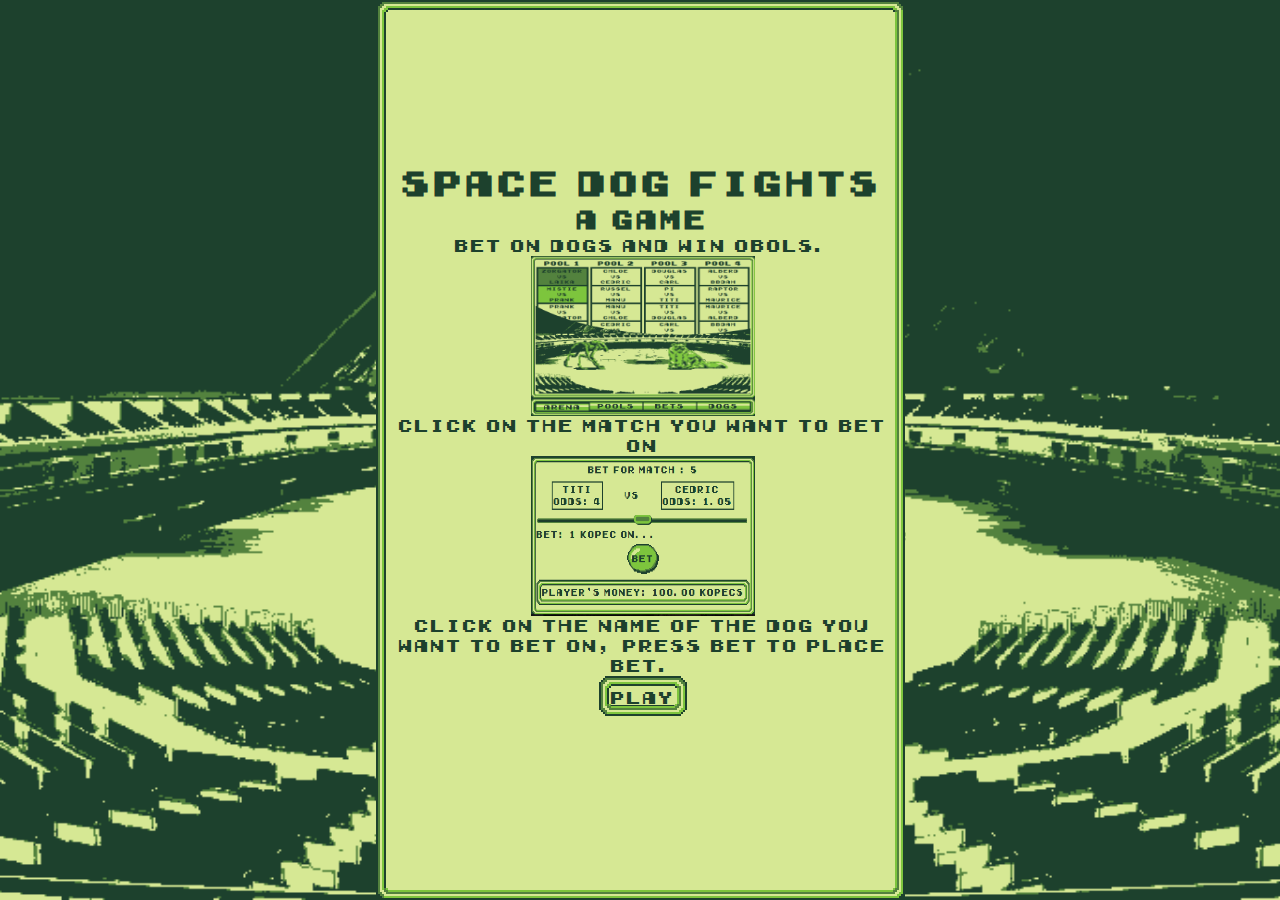
<file: index.html>
<!DOCTYPE html>
<html lang="en">

<head>
    <meta charset="UTF-8">
    <meta name="viewport" content="width=device-width, initial-scale=1, maximum-scale=1.0">
    <meta http-equiv="X-UA-Compatible" content="ie=edge">
    <title>SpaceDogFights - welcome</title>
    <link rel="stylesheet" type="text/css" media="screen" href="css/main.css" />
    <link rel="stylesheet" type="text/css" media="screen" href="css/mediaqueries.css" />
    <script src="prefixfree/prefixfree.min.js"></script>
</head>

<body>
    <div class="gameboy title-screen">
        <h1>Space Dog Fights</h1>
        <h2>A game</h2>
        <p>Bet on dogs and win Obols.</p>
        <img src="images/ecranHaut.png" alt="">
        <p>Click on the match you want to bet on</p>
        <img src="images/ecranBas.png" alt="">
        <p>click on the name of the dog you want to bet on, press Bet to place bet.</p>
        <a class="gamegirl" href="sdfgame.html">PLAY</a>
        <br>
    </div>

</body>

</html>
</file>
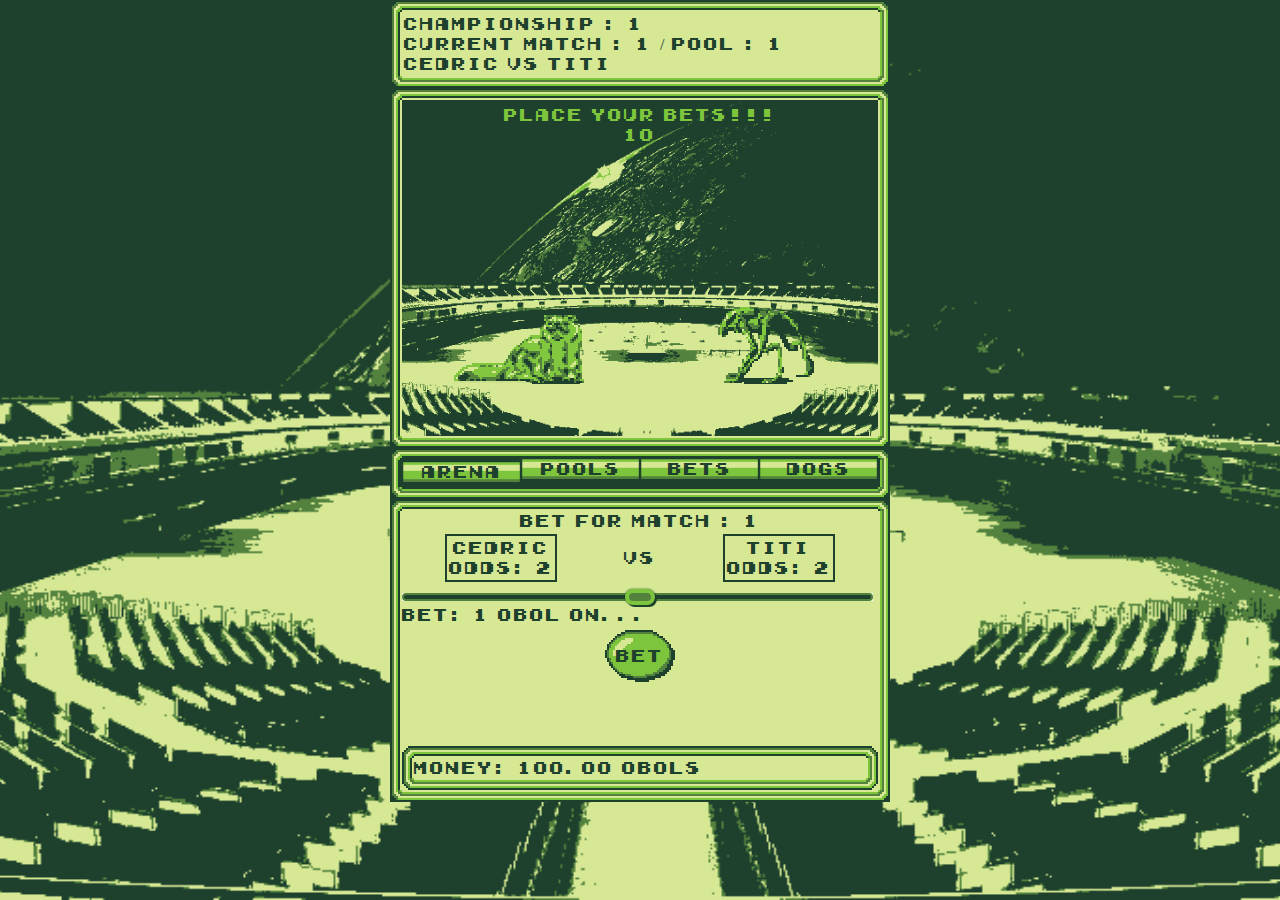
<file: sdfgame.html>
<!DOCTYPE html>
<html>

<head>
    <meta charset="utf-8" />
    <meta http-equiv="X-UA-Compatible" content="IE=edge">
    <title>Space Dog Fights</title>
    <meta name="viewport" content="width=device-width, initial-scale=1, maximum-scale=1.0">
    <link rel="stylesheet" type="text/css" media="screen" href="css/main.css" />
    <link rel="stylesheet" type="text/css" media="screen" href="css/mediaqueries.css" />
    <script src="prefixfree/prefixfree.min.js"></script>
    <!-- <script type="text/javascript" src="functionsSpaceDogFights2.js"></script> -->
    <script type="text/javascript" src="ressources/chenil.js"></script>
    <script type="text/javascript" src="ressources/chenildex.js"></script>
    <!-- <script type="text/javascript" src="toggle_pages.js"></script> -->
</head>

<body>
    <!-- le div "arena" contiendra tout les tableaux -->
    <div class="game-container">
        <div class="gameboy" id="matchPlanning">
        </div>
        <!-- change the arena reference in the javascript, before
            charging all the different screens -->
        <div class="gameboy" id="arena">
            <div class="togglediv" id="match_page" onclick="loadBet(matchCount)">
                <div class="matchcomment_container">
                    <div id="matchcomment"></div>
                </div>
                <div class="match_img">
                    <div class="dog" id="dog1">
                        <div class="explosion run-animation" id="expdog1"></div>
                    </div>
                    <div class="dog" id="dog2">
                        <div class="explosion run-animation" id="expdog2"></div>
                    </div>
                </div>
            </div>
            <div class="togglediv" id="pool_page">
                <div id="pool_container">
                    <div class="pool">
                        <h3>Pool 1</h3>
                        <div class="pool_lines"></div>
                        <ul class="match_list">
                            <li class="poolmatch match1" onclick="loadBet(1)"><br>Vs<br></li>
                            <li class="poolmatch match2" onclick="loadBet(2)"><br>Vs<br></li>
                            <li class="poolmatch match3" onclick="loadBet(3)"><br>Vs<br></li>
                            <li class="poolmatch match4" onclick="loadBet(4)"><br>Vs<br></li>
                            <li class="poolmatch match5" onclick="loadBet(5)"><br>Vs<br></li>
                            <li class="poolmatch match6" onclick="loadBet(6)"><br>Vs<br></li>
                        </ul>
                    </div>
                    <div class="pool">
                        <h3>Pool 2</h3>
                        <div class="pool_lines"></div>
                        <ul class="match_list">
                            <li class="poolmatch match1" onclick="loadBet(7)"><br>Vs<br></li>
                            <li class="poolmatch match2" onclick="loadBet(8)"><br>Vs<br></li>
                            <li class="poolmatch match3" onclick="loadBet(9)"><br>Vs<br></li>
                            <li class="poolmatch match4" onclick="loadBet(10)"><br>Vs<br></li>
                            <li class="poolmatch match5" onclick="loadBet(11)"><br>Vs<br></li>
                            <li class="poolmatch match6" onclick="loadBet(12)"><br>Vs<br></li>
                        </ul>
                    </div>
                    <div class="pool">
                        <h3>Pool 3</h3>
                        <div class="pool_lines"></div>
                        <ul class="match_list">
                            <li class="poolmatch match1" onclick="loadBet(13)"><br>Vs<br></li>
                            <li class="poolmatch match2" onclick="loadBet(14)"><br>Vs<br></li>
                            <li class="poolmatch match3" onclick="loadBet(15)"><br>Vs<br></li>
                            <li class="poolmatch match4" onclick="loadBet(16)"><br>Vs<br></li>
                            <li class="poolmatch match5" onclick="loadBet(17)"><br>Vs<br></li>
                            <li class="poolmatch match6" onclick="loadBet(18)"><br>Vs<br></li>
                        </ul>
                    </div>
                    <div class="pool">
                        <h3>Pool 4</h3>
                        <div class="pool_lines"></div>
                        <ul class="match_list">
                            <li class="poolmatch match1" onclick="loadBet(19)"><br>Vs<br></li>
                            <li class="poolmatch match2" onclick="loadBet(20)"><br>Vs<br></li>
                            <li class="poolmatch match3" onclick="loadBet(21)"><br>Vs<br></li>
                            <li class="poolmatch match4" onclick="loadBet(22)"><br>Vs<br></li>
                            <li class="poolmatch match5" onclick="loadBet(23)"><br>Vs<br></li>
                            <li class="poolmatch match6" onclick="loadBet(24)"><br>Vs<br></li>
                        </ul>
                    </div>
                </div>
                <div id="demis-container">
                    Demi-finals:
                    <div class="demi" id="demi-1" onclick="loadBet(25)">
                        <span class="dogNm" id="demi-1-dog-1">???</span>
                        <span> Vs </span>
                        <span class="dogNm" id="demi-1-dog-2">???</span>
                    </div>
                    <div class="demi" id="demi-2" onclick="loadBet(26)">
                        <span class="dogNm" id="demi-2-dog-1">???</span>
                        <span> Vs </span>
                        <span class="dogNm" id="demi-2-dog-2">???</span>
                    </div>
                </div>
                <div id="final-container">
                    Final:
                    <div class="final" id="final" onclick="loadBet(27)">
                        <span class="dogNm" id="final-dog-1">???</span>
                        <span> Vs </span>
                        <span class="dogNm" id="final-dog-2">???</span>
                        <br>
                        <p id="counter">00</p>
                    </div>
                </div>
            </div>
            <div class="togglediv" id="bets_page">
                <ul id="betJournal">
                </ul>
                <div class="gamegirl" id="winning"></div>
            </div>
            <div class="togglediv" id="stats_page">
                <div id="stats_container">
                    <p class="about">About the space-dogs</p>
                    <ul class="dogs_list">
                        <li onclick="changeactiveognumber(0)"></li>
                        <li onclick="changeactiveognumber(1)"></li>
                        <li onclick="changeactiveognumber(2)"></li>
                        <li onclick="changeactiveognumber(3)"></li>
                        <li onclick="changeactiveognumber(4)"></li>
                        <li onclick="changeactiveognumber(5)"></li>
                        <li onclick="changeactiveognumber(6)"></li>
                        <li onclick="changeactiveognumber(7)"></li>
                        <li onclick="changeactiveognumber(8)"></li>
                        <li onclick="changeactiveognumber(9)"></li>
                        <li onclick="changeactiveognumber(10)"></li>
                        <li onclick="changeactiveognumber(11)"></li>
                        <li onclick="changeactiveognumber(12)"></li>
                        <li onclick="changeactiveognumber(13)"></li>
                        <li onclick="changeactiveognumber(14)"></li>
                        <li onclick="changeactiveognumber(15)"></li>
                    </ul>
                    <canvas id="statGraph">STh</canvas>
                </div>
            </div>
        </div>
        <div class="gameboy" id="selector">
            <!--<div id="menu">-->
            <ul id="nav">
                <li class="togglebtn" id="togglebtn_1">Arena</li>
                <li class="togglebtn" id="togglebtn_2">Pools</li>
                <li class="togglebtn" id="togglebtn_3">Bets</li>
                <li class="togglebtn" id="togglebtn_4">Dogs</li>
            </ul>
            <!--</div>-->
        </div>
        <!-- change id from stats to next -->
        <div class="gameboy" id="controller">
            <div id="betcontroller">
                <div id="currentBetMatch">Match: </div>
                <div class="currentBet">
                    <div class="betdog" onclick="placeBetOnDog(0)">
                        <p class="betdogname" id="betdogname1"></p>
                        <p class="betdogodds" id="betdogodds1"></p>
                    </div>
                    <span> Vs </span>
                    <div class="betdog" onclick="placeBetOnDog(1)">
                        <p class="betdogname" id="betdogname2"></p>
                        <p class="betdogodds" id="betdogodds2"></p>
                    </div>
                </div>
                <input class="styledrange" type="range" name="amount" id="moneyBet" min="1" max="100" step="1">
                <div id="range-subtitle"><span id="currentMoneyBet">bet: 1 Obol</span><span id="betdogname"></span> </div>
                <div class="button">
                    <button type="button" id="bet" onclick="confirmBet()">Bet</button>
                </div>
            </div>
            <div class="gamegirl" id="money">
            </div>
        </div>
    </div>
    <script type="text/javascript" src="js/toggle_pages.js"></script>
    <script type="text/javascript" src="js/spacedogfunctions.js"></script>
    <script type="text/javascript" src="js/stats.js"></script>
    <script type="text/javascript" src="js/main.js"></script>
</body>

</html>
</file>
<file: css/main.css>
@font-face {
    font-family: gameboy;
    src: url(../fonts/GameBoy.ttf);
}

* {
    -webkit-touch-callout: none;
    /* iOS Safari */
    -webkit-user-select: none;
    /* Safari */
    -khtml-user-select: none;
    /* Konqueror HTML */
    -moz-user-select: none;
    /* Firefox */
    -ms-user-select: none;
    /* Internet Explorer/Edge */
    user-select: none;
    /* Non-prefixed version, currently
    supported by Chrome and Opera */
}

body {
    margin: 0;
    padding: 0;
    background-color: #1D412D;
    background: url('../images/arena/arena3-791-480.png') no-repeat;
    background-size: cover;
    height: 100vh;
    background-position: center bottom;
    display: flex;
    justify-content: center;
    overflow: hidden;
}

.game-container {
    height: 100vh;
    width: 500px;
}

.gameboy {
    /* border with dark corners */
    font-family: gameboy;
    background-color: #D6E894;
    color: #1D412D;
    border: 12px solid transparent;
    margin: 0;
    padding: 0;
    -webkit-border-image: url(../images/border_gb_dark.png) 12 round;
    /* Safari 3.1-5 */
    -o-border-image: url(../images/border_gb_dark.png) 12 round;
    /* Opera 11-12.1 */
    border-image: url(../images/border_gb_dark.png) 12 round;
}

.gamegirl {
    /* border with clear corners */
    font-family: gameboy;
    background-color: #D6E894;
    color: #1D412D;
    border: 12px solid transparent;
    margin: 0;
    padding: 0;
    margin-bottom: 10px;
    -webkit-border-image: url(../images/border_gb.png) 12 round;
    /* Safari 3.1-5 */
    -o-border-image: url(../images/border_gb.png) 12 round;
    /* Opera 11-12.1 */
    border-image: url(../images/border_gb.png) 12 round;
}


/* for the intro screen */

.title-screen,
.title-screen * {
    margin: 0;
    padding: 0;
}

.title-screen {
    margin: 0;
    padding: 0;
    display: flex;
    flex-direction: column;
    justify-content: center;
    align-content: center;
    text-align: center;
    padding-left: 5px;
    width: 500px;
}

.title-screen img {
    align-self: center;
    height: 10em;
    width: 14em;
}

body a {
    align-self: center;
    height: 1em;
    text-align: center;
    padding: 0 10px;
}


/* March Planning */

#matchPlanning {
    margin: 0;
    padding: 2px;
}


/* TEMPORAIRE, a précider */

#arena {
    height: 21em;
    width: auto;
    /* max-width: 30rem; */
}


/* MATCH PAGE */

#match_page {
    color: #7dc53d;
    text-align: center;
    position: relative;
    display: flex;
    height: 100%;
    width: 100%;
    background: url('../images/arena/arena1.png') no-repeat;
    background-size: cover;
    background-position: center bottom;
}

#matchcomment {
    height: 180px;
    padding-top: 5px;
}

.match_img {
    top: 0px;
    display: flex;
    justify-content: space-around;
    height: 50%;
}

.dog {
    z-index: 1;
    height: 100px;
    width: 140px;
    display: flex;
    justify-content: center;
}

#dog1 {
    /* background-image: url("images/dogs/douglas.png"); */
    animation: sprite .5s steps(3) infinite;
}

#dog2 {
    -moz-transform: scaleX(-1);
    -o-transform: scaleX(-1);
    -webkit-transform: scaleX(-1);
    transform: scaleX(-1);
    filter: FlipH;
    -ms-filter: "FlipH";
    /* background-image: url("images/dogs/pi.png"); */
    animation: sprite .5s steps(3) infinite;
}

@keyframes sprite {
    100% {
        background-position: -420px;
    }
}

.explosion {
    align-self: flex-end;
    z-index: 2;
    width: 80px;
    height: 80px;
    /* background-image: url("images/explosion.png"); */
    /* display: none; */
}

.run-animation {
    animation: hitt .5s steps(3) 1;
}

@keyframes hitt {
    100% {
        background-position: -240px;
    }
}


/* Pools screeen */

#pool_page {
    width: 100%;
    display: flex;
    flex-direction: column;
    justify-content: space-around;
    list-style-type: none;
}

#pool_container {
    /* display: none; */
    width: 100%;
    height: 85%;
    display: flex;
    flex-direction: row;
    justify-content: space-around;
    list-style-type: none;
}

.pool {
    margin: 0 2px;
    padding: 0;
    width: 25%;
}

.pool h3,
.pool ul,
.pool li {
    margin: 0;
    padding: 0;
    list-style-type: none;
    text-align: center;
}

.pool h3 {
    margin: 0;
    padding: 0;
    font-size: 0.8rem;
}

.pool ul,
.pool li {
    border: 2px solid #1D412D;
    font-size: 0.65rem;
}

.pool li:hover,
.active {
    background-color: #7DC53D;
}

.inactive {
    background-color: #53823E;
}


/* demi-finals in pool screen */

#demis-container {
    font-size: 0.8em;
    padding: 3px;
    display: flex;
    flex-direction: row;
    justify-content: space-between;
}

.demi {
    align-self: center;
    margin: 0 0 0 10px;
    border: 4px solid #1D412D;
    text-align: center;
    background-color: #53823E;
}

.demi:hover {
    background-color: #7DC53D;
}


/* final in pool screen */

#final-container {
    display: none;
    font-size: 1.5em;
    text-align: center;
    padding-top: 20px;
}

.final {
    display: inline-block;
    text-align: center;
    padding: 8px;
    border: 2px solid #1D412D;
    background-color: #53823E;
}

.final:hover {
    background-color: #7DC53D;
}


/* the clickable class is to show that the
match is now clickable*/

.clickable {
    background-color: #D6E894;
}

.clickable:hover {
    background-color: #7DC53D;
}

#stats {
    display: none;
}


/* BET PAGE */

#bets_page {
    width: 100%;
    position: relative;
    margin: 0;
    padding: 0;
}

#betJournal {
    /* here find a way to hide the scrolling bar */
    /* height: 19rem; */
    height: 100%;
    font-size: 0.8em;
    overflow: hidden;
}

#winning {
    position: absolute;
    /* top: 300px; */
    top: 23.5em;
    font-size: 0.8em;
    width: 95%;
    height: 1rem;
}


/* STATS PAGE */

#stats_page {
    font-size: 0.8em;
    width: 100%;
    margin: 0;
    padding: 0;
    text-align: center;
}

#stats_container {
    margin: 0;
    padding: 2% 5%;
    display: flex;
    flex-direction: column;
    justify-content: center;
    text-align: left;
}

#stats_container p {
    border: 2px solid #1D412D;
    margin: 0 2px;
    padding: 2px;
    text-align: center;
}

.dogs_list {
    margin: 0;
    padding: 5px 0 0 0;
    list-style-type: none;
    display: flex;
    flex-direction: row;
    flex-wrap: wrap;
    justify-content: space-between;
    align-items: center;
    align-content: stretch;
}

.dogs_list li {
    border: 2px solid #1D412D;
    height: 2em;
    margin: 5px 3px;
    padding: 3px;
    padding-bottom: 10px;
    text-align: center;
}

.dogs_list li:hover,
#stats_container p:hover {
    background-color: #7DC53D;
}

#statGraph {
    display: none;
}


/* Stats modals */

.dogmodal {
    position: relative;
    font-size: 0.85em;
    z-index: 3;
    height: 350px;
    top: -250px;
    text-align: left;
}

.dog-portrait {
    background-color: #53823e;
    float: left;
    z-index: 3;
    margin: 0 5px 0 0;
    height: 100px;
    width: 140px;
    display: flex;
    justify-content: center;
}

.close {
    position: absolute;
    bottom: 0;
    right: 5px;
    z-index: 6;
}

#graph {
    position: absolute;
    bottom: 0;
    left: 0;
    width: 100%;
    height: 200px;
}


/* screen selectors */

#selector,
#selector ul,
#selector li {
    margin: 0;
    padding: 0;
}

#selector {
    background-color: #1D412D;
    height: 3vh;
}

#selector ul {
    list-style-type: none;
    position: relative;
    height: 22px;
}

#selector li {
    width: 25%;
    text-align: center;
    position: absolute;
    /* Will have to adapt the image in media queries*/
    background-image: url('../images/selector_2.png');
    background-size: cover;
    background-position: center;
}

.togglebtn {
    top: -1px;
    cursor: default;
    -webkit-user-select: none;
    /* Chrome all / Safari all */
    -moz-user-select: none;
    /* Firefox all */
    -ms-user-select: none;
    /* IE 10+ */
    user-select: none;
    /* Likely future */
}


/* #togglebtn_1 {
    top: -1px;
    left: -4px;
} */

#togglebtn_2 {
    left: 25%;
}

#togglebtn_3 {
    left: 50%;
}

#togglebtn_4 {
    left: 75%;
}


/* CONTROLLER */

#controller {
    position: relative;
    height: 31vh;
}

#currentBetMatch {
    margin: 0;
    padding: 0;
    text-align: center;
}

.currentBet {
    margin: 3px 0;
    padding: 0 10px;
    display: flex;
    /* flex-direction: row; */
    justify-content: space-around;
    align-items: center;
}

.betdog {
    display: inline-block;
    margin: 0;
    padding: 2px;
    border: 2px solid #1D412D;
}

.betdog:hover,
.betdog:active,
.betdog:focus {
    background-color: #7dc53d;
}

.active {
    background-color: #7DC53D;
}

.betdog p {
    margin: 0;
    padding: 0;
    text-align: center;
}

.betbtns {
    display: none;
    justify-content: space-between;
    max-height: 72px;
    overflow: hidden;
}

.button {
    display: flex;
    justify-content: center;
    /* align-items: center; */
}

button {
    font-family: gameboy;
    font-size: 1em;
    width: 70px;
    height: 52px;
    margin: 5px 0 0 0;
    padding: 0;
    text-align: center;
    color: #1D412D;
    border: none;
    text-decoration: none;
    background-color: #D6E894;
    background-image: url('../images/matchbtn_gb_inactive.png');
    background-size: cover;
    background-position: center;
}

button:active {
    background-image: url('../images/matchbtn_gb_active.png');
    /* This is to change the text along with the image.*/
    padding: 4px 0 0 2px;
}

#money {
    position: absolute;
    bottom: 0;
    width: 95%;
    margin: 10px 0 0 0;
    padding: 0;
}

.matchbtns {
    display: none;
    flex-direction: row;
    justify-content: space-around;
}

#console,
#consoleBet {
    display: none;
}

input[type=range].styledrange {
    -webkit-appearance: none;
    width: 99%;
    margin: 4px 0;
}

input[type=range].styledrange:focus {
    outline: none;
}

input[type=range].styledrange::-webkit-slider-runnable-track {
    width: 100%;
    height: 8px;
    cursor: pointer;
    box-shadow: 0px 0px 0px #ffb2df, 0px 0px 0px #ffccea;
    background: #1d412d;
    border-radius: 25px;
    border: 2.3px solid #53823e;
}

input[type=range].styledrange::-webkit-slider-thumb {
    box-shadow: 2px 2px 0px #1d412d, 0px 0px 2px #255339;
    border: 4px solid #7dc53d;
    height: 16px;
    width: 30px;
    border-radius: 12px;
    background: #53823e;
    cursor: pointer;
    -webkit-appearance: none;
    margin-top: -6.3px;
}

input[type=range].styledrange:focus::-webkit-slider-runnable-track {
    background: #1f452f;
}

input[type=range].styledrange::-moz-range-track {
    width: 100%;
    height: 8px;
    cursor: pointer;
    box-shadow: 0px 0px 0px #ffb2df, 0px 0px 0px #ffccea;
    background: #1d412d;
    border-radius: 25px;
    border: 2.3px solid #53823e;
}

input[type=range].styledrange::-moz-range-thumb {
    box-shadow: 2px 2px 0px #1d412d, 0px 0px 2px #255339;
    border: 4px solid #7dc53d;
    height: 16px;
    width: 30px;
    border-radius: 12px;
    background: #53823e;
    cursor: pointer;
}

input[type=range].styledrange::-ms-track {
    width: 100%;
    height: 8px;
    cursor: pointer;
    background: transparent;
    border-color: transparent;
    color: transparent;
}

input[type=range].styledrange::-ms-fill-lower {
    background: #1b3d2b;
    border: 2.3px solid #53823e;
    border-radius: 50px;
    box-shadow: 0px 0px 0px #ffb2df, 0px 0px 0px #ffccea;
}

input[type=range].styledrange::-ms-fill-upper {
    background: #1d412d;
    border: 2.3px solid #53823e;
    border-radius: 50px;
    box-shadow: 0px 0px 0px #ffb2df, 0px 0px 0px #ffccea;
}

input[type=range].styledrange::-ms-thumb {
    box-shadow: 2px 2px 0px #1d412d, 0px 0px 2px #255339;
    border: 4px solid #7dc53d;
    height: 16px;
    width: 30px;
    border-radius: 12px;
    background: #53823e;
    cursor: pointer;
    height: 8px;
}

input[type=range].styledrange:focus::-ms-fill-lower {
    background: #1d412d;
}

input[type=range].styledrange:focus::-ms-fill-upper {
    background: #1f452f;
}

input::-webkit-outer-spin-button,
input::-webkit-inner-spin-button {
    /* display: none; <- Crashes Chrome on hover */
    -webkit-appearance: none;
    margin: 0;
    /* <-- Apparently some margin are still there even though it's hidden */
}
</file>
<file: css/mediaqueries.css>
/* Desktops ------------------ */

@media only screen and (min-width: 1201px) {
    /* Add Your CSS Styling Here */
}


/* Old Desktops and laptops ------------------ */

@media only screen and (min-width: 1025px) {
    /* Add Your CSS Styling Here */
}


/* Tablets (landscape) ------------------- */

@media only screen and (min-device-width: 768px) and (max-device-width: 1024px) {
    /* Add Your CSS Styling Here */
}


/* Tablets (portrait) -------------------- */

@media only screen and (min-device-width: 768px) and (max-device-width: 1024px) {
    /* Add Your CSS Styling Here */
    #matchPlanning {
        font-size: 1em;
        height: 4em;
    }
    .game-container {
        width: 768px;
    }
    #arena {
        height: 32em;
        width: auto;
    }
    #matchcomment {
        font-size: 1em;
    }
    .match_img {
        position: absolute;
        top: 55%;
        margin-left: 25%;
    }
    .pool h3,
    #demis-container {
        font-size: 1rem;
    }
    .pool ul,
    .pool li {
        font-size: 1rem;
    }
    .final {
        font-size: 2em;
    }
    #betJournal {
        font-size: 1rem;
        height: 32em;
        padding-left: 5px;
        margin: 2px;
        padding: 0;
    }
    #winning {
        bottom: 0;
        width: 93%;
        font-size: 1rem;
    }
    #stats_page li,
    #stats_page p {
        font-size: 1em;
    }
    #stats_page p {
        height: 2em;
    }
    .dogs_list li {
        height: 3em;
        margin: 2px 2px;
        padding: 2px;
        text-align: center;
    }
    .dogmodal {
        font-size: 1em;
    }
    .dog-portrait {
        height: 100px;
        width: 140px;
    }
    #selector li {
        font-size: 1rem;
    }
    #controller {
        height: 40vh;
    }
    #currentBetMatch,
    .currentBet,
    .betdog,
    .betbog p,
    #currentMoneyBet,
    #betdogname,
    #money,
    #winning {
        font-size: 1rem;
        margin: 0;
    }
    #range-subtitle {
        float: left;
        width: 50%;
    }
    button {
        font-size: 0.8rem;
        width: 56px;
        height: 42px;
        margin-bottom: 5px;
        margin-top: 0;
    }
    #money {
        width: 93%;
    }
}


/* Smartphones (landscape) ---------------- */

@media only screen and (min-width: 321px) and (max-width: 767px) {
    /* Add Your CSS Styling Here */
    #matchPlanning {
        font-size: 0.8em;
        height: 4em;
    }
    .game-container {
        width: 375px;
    }
    #arena {
        height: 16em;
        width: auto;
        /* max-width: 30rem; */
    }
    #matchcomment {
        font-size: 0.8em;
    }
    .match_img {
        position: absolute;
        top: 45%;
        margin-left: 10%;
    }
    .pool h3,
    #demis-container {
        font-size: 0.6rem;
    }
    .pool ul,
    .pool li {
        font-size: 0.5rem;
    }
    .final {
        font-size: 0.8em;
    }
    #betJournal {
        font-size: 0.6rem;
        height: 28em;
        padding-left: 2px;
        margin: 0;
        padding: 0;
    }
    #winning {
        bottom: 0;
        width: 93%;
        font-size: 0.8rem;
    }
    #stats_page li,
    #stats_page p {
        font-size: 0.7em;
    }
    #stats_page p {
        height: 2em;
    }
    .dogs_list li {
        height: 3em;
        margin: 2px 2px;
        padding: 2px;
        text-align: center;
    }
    .dogmodal {
        font-size: 0.7em;
    }
    .dog-portrait {
        height: 80px;
        width: 120px;
    }
    #selector li {
        font-size: 0.8rem;
    }
    #controller {
        height: 29vh;
    }
    #currentBetMatch,
    .currentBet,
    .betdog,
    .betbog p,
    #currentMoneyBet,
    #betdogname,
    #money,
    #winning {
        font-size: 0.8rem;
        margin: 0;
    }
    #range-subtitle {
        float: left;
        width: 50%;
    }
    button {
        font-size: 0.8rem;
        width: 56px;
        height: 42px;
        margin-bottom: 5px;
        margin-top: 0;
    }
}


/* Smartphones (portrait) ---------------- */

@media only screen and (max-width: 320px) {
    /* Add Your CSS Styling Here */
    #matchPlanning {
        font-size: 0.6em;
        height: 4em;
    }
    .game-container {
        width: 320px;
    }
    #arena {
        height: 16em;
        width: auto;
        /* max-width: 30rem; */
    }
    #matchcomment {
        font-size: 0.8em;
    }
    .match_img {
        position: absolute;
        top: 45%;
        margin-left: 7px;
        margin-right: 7px;
    }
    .pool h3,
    #demis-container {
        font-size: 0.6rem;
    }
    .pool ul,
    .pool li {
        font-size: 0.5rem;
    }
    .final {
        font-size: 0.8em;
    }
    #betJournal {
        font-size: 0.6rem;
        height: 25em;
        padding-left: 2px;
    }
    #winning {
        bottom: 0;
        width: 92%;
        font-size: 0.8rem;
    }
    #stats_page li,
    #stats_page p {
        font-size: 0.6em;
    }
    .dogs_list li {
        height: 3em;
        margin: 2px 2px;
        padding: 2px;
        text-align: center;
    }
    .dogmodal {
        font-size: 0.6em;
    }
    .dog-portrait {
        height: 80px;
        width: 120px;
    }
    #selector li {
        font-size: 0.8rem;
    }
    #controller {
        height: 28vh;
    }
    #currentBetMatch,
    .currentBet,
    .betdog,
    .betbog p,
    #currentMoneyBet,
    #betdogname,
    #money,
    #winning {
        font-size: 0.8rem;
        margin: 0;
    }
    #range-subtitle {
        float: left;
        width: 50%;
    }
    button {
        font-size: 0.8rem;
        width: 56px;
        height: 42px;
        margin-bottom: 5px;
        margin-top: 0;
    }
}
</file>
